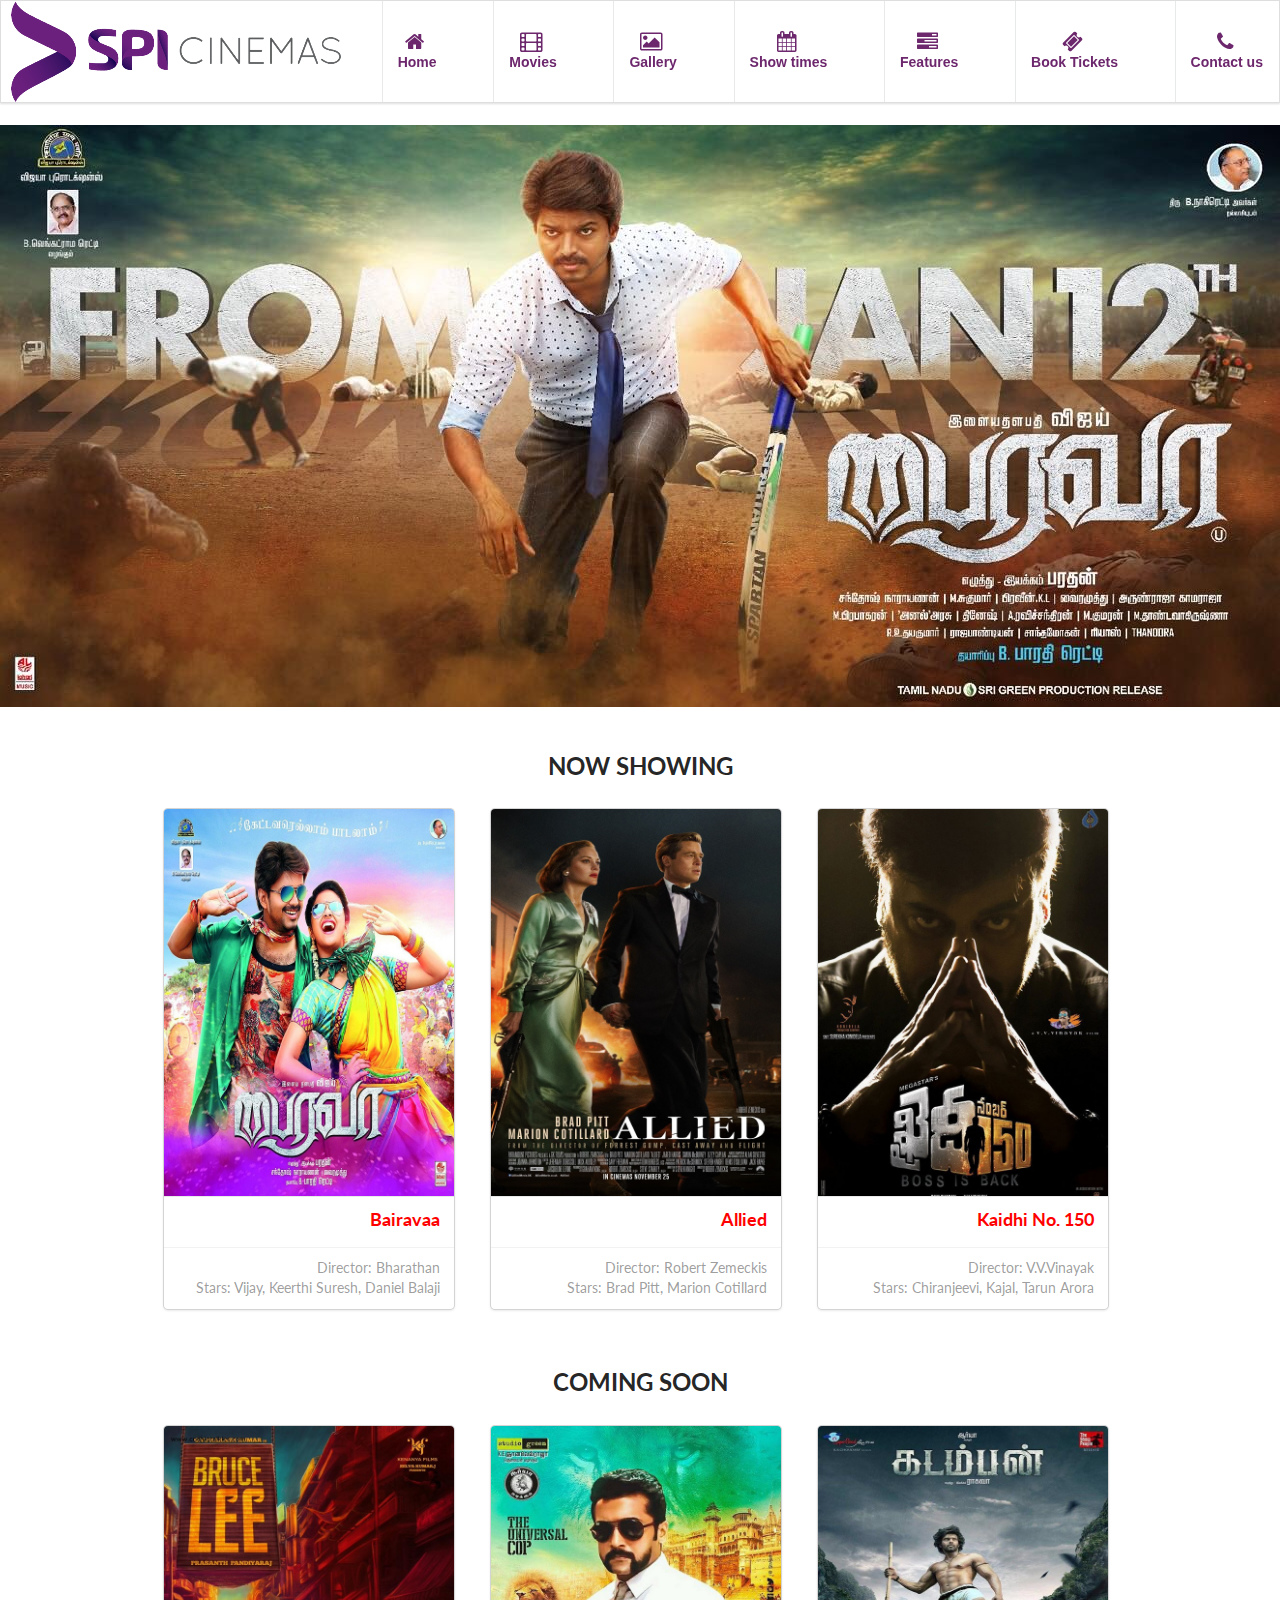
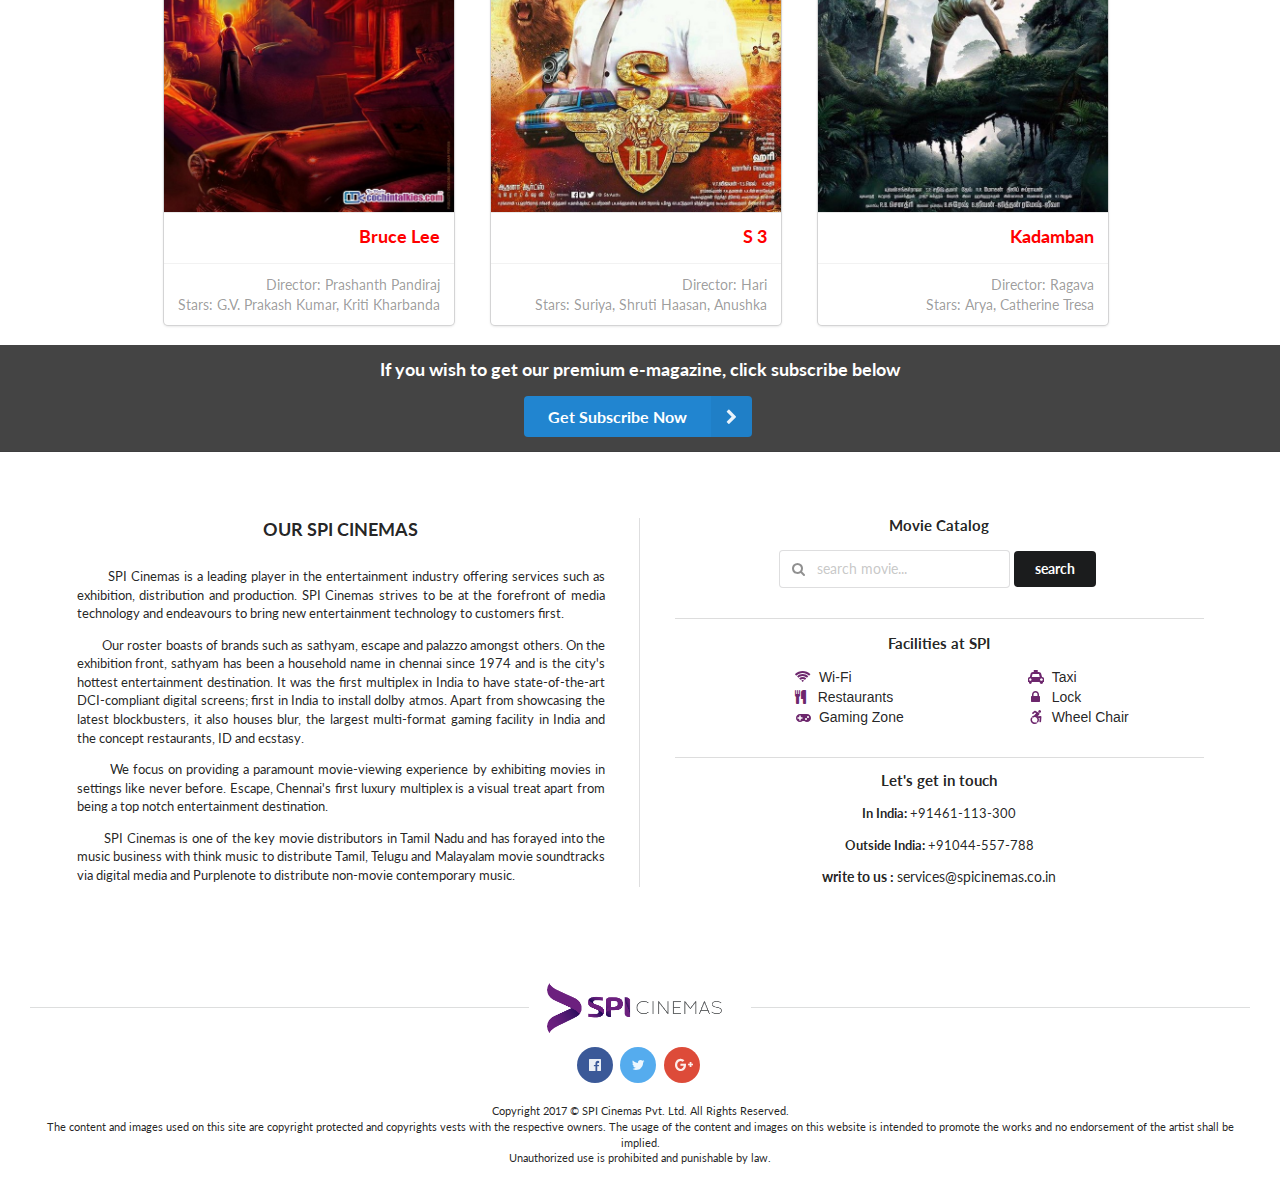
<file: index.html>
<!DOCTYPE html>
<html lang="en">

<head>
  <meta charset="UTF-8">
  <meta name="viewport" content="width=device-width, initial-scale=1.0">
  <meta http-equiv="X-UA-Compatible" content="ie=edge">
  <title>SPI Cinemas</title>
  <link rel="icon" type="image/png" href="img/spi-icon.png" />
  <link rel="stylesheet" type="text/css" href="dist/semantic.min.css">
  <link href="https://fonts.googleapis.com/css?family=Bitter" rel="stylesheet">
  <link rel="stylesheet" type="text/css" href="css/STYLE.CSS">
  <link rel="stylesheet" href="https://cdnjs.cloudflare.com/ajax/libs/font-awesome/4.7.0/css/font-awesome.min.css" />
</head>

<body>
  <!-- header starts here -->
  <div class="ui sidebar vertical left menu">
    <!-- sidebar menu starts -->
    <a href="#" class="item">Home</a>
    <a href="#" class="item">Movies</a>
    <a href="#" class="item">Gallery</a>
    <a href="#" class="item">Show times</a>
    <a href="#" class="item">Features</a>
    <a href="#" class="item">Book Tickets</a>
    <a href="#" class="item">Contact us</a>
    <!-- sidebar menu ends -->
  </div>
  <div class="ui equal width grid" id="top-logo">
    <div class="item" id="toggle">
      <br><a href="#"><i class="large sidebar icon"></i></a>
    </div>
    <div class="ui center aligned column">
      <!-- SPI Cinemas logo -->
      <div class="logo-header"><img src="img/spiii.jpg" alt="SPI cinemas logo"></div>
    </div>
  </div>

  <!-- Main menu -->
  <div class="ui fixed icon menu stackable" id="top-menu">
    <div class="ui equal width grid">
      <div class="ui center aligned column">
        <div class="logo-header"><img src="img/spiii.jpg" alt="SPI cinemas logo"></div>
      </div>
    </div>
    <!-- Main menu starts here -->
    <div class="right item"> <a href="#"> <i class=" home large icon"></i>    <p>Home</p></a></div>
    <div class="right item"> <a href="#"> <i class=" film large icon"></i>    <p>Movies<p></a></div>
    <div class="right item"> <a href="#"> <i class=" image large icon"></i>   <p>Gallery<p></a></div>
    <div class="right item"> <a href="#"> <i class=" calendar large icon"></i><p>Show times<p></a></div>
    <div class="right item"> <a href="#"> <i class="tasks large icon"></i>    <p>Features<p></a></div>
    <div class="right item"> <a href="#"> <i class="ticket large icon"></i>   <p>Book Tickets<p></a></div>
    <div class="right item"> <a href="#"> <i class=" call large icon"></i>    <p>Contact us<p></a></div>
    <!-- Main menu ends here -->
  </div>
  <!-- Header ends here -->
  <!-- <div class="ui margin"> -->
  <div class="ui grid stackable" id="jumbo">
    <!-- Jumbotron Image -->
    <img src="img/baii.jpg" alt="movies" width="100%">
  </div>
  <!-- </div> -->

  <div class="ui center aligned grid stackable">
    <div class="sixteen wide column">
      <!-- <div class="ui divider"></div> -->
      <div class="screen-head">
        <h2>NOW SHOWING</h2></div>
      <!-- <div class="ui divider"></div> -->
    </div>
  </div>


  <div class="ui equal width grid stackable">
    <div class="two wide column"></div>
    <div class="four wide column">
      <!-- Movie Cards -->
      <div class="ui card">
        <div class="ui medium image"><img class="ui image" src="img/bairava1.jpg">
          <div class="ui dimmer">
            <div class="ui  labels"><a class="ui left floated yellow label">2 D</a></div>
            <div class="content">
              <div class="center">
                <h2 class="ui inverted header">BAIRAVAA (U)</h2>
                <h4 class="sub-content"><i>Tamil</i></h4>
                <h6 class="sub-content">170 mins<br></h6>
                <div class="ui primary button">Buy Tickets</div>
              </div>
            </div>
          </div>
        </div>
        <div class="content">
          <div class="right floated header">
            <p>Bairavaa</p>
          </div>
          <!-- <div class="description">An ordinary college boy fights against a group of notorious criminals.</div> -->
        </div>
        <div class="extra content">
          <span class="right floated">Director: Bharathan </span>
          <span class="right floated">Stars: Vijay, Keerthi Suresh, Daniel Balaji </span>
        </div>
      </div>
    </div>


    <div class="four wide column">
      <div class="ui card">
        <div class="ui medium image"><img class="ui image" src="img/allied.jpg">
          <div class="ui dimmer">
            <div class="ui  labels"><a class="ui left floated yellow label">2 D</a></div>
            <div class="content">
              <div class="center">
                <h2 class="ui inverted header">ALLIED (A)</h2>
                <h4 class="sub-content"><i>English</i><br></h4>
                <h6 class="sub-content">125 mins<br></h6>
                <div class="ui primary button">Buy Tickets</div>
              </div>
            </div>
          </div>
        </div>
        <div class="content">
          <div class="right floated header">
            <p>Allied</p>
          </div>
          <!-- <div class="description">In 1942, a Canadian intelligence officer in North Africa encounters a female French Resistance fighter on a deadly mission behind enemy lines. When they reunite in London, their relationship is tested by the pressures of war.</div> -->
        </div>
        <div class="extra content">
          <span class="right floated">Director: Robert Zemeckis </span>
          <span class="right floated">Stars: Brad Pitt, Marion Cotillard</span>
        </div>
      </div>
    </div>


    <div class="four wide column">
      <div class="ui card">
        <div class="ui medium image"><img class="ui image" src="img/kaththi2.jpg">
          <div class="ui dimmer">
            <div class="ui  labels"><a class="ui left floated yellow label">2D</a></div>
            <div class="content">
              <div class="center">
                <h2 class="ui inverted header">Kaidhi No. 150 (U/A)</h2>
                <h4 class="sub-content"><i>Telugu</i></h4>
                <h6 class="sub-content">147 mins<br></h6>

                <div class="ui primary button">Buy Tickets</div>
              </div>
            </div>
          </div>
        </div>
        <div class="content">
          <div class=" right floated header">
            <p>Kaidhi No. 150 </p>
          </div>
          <!-- <div class="description">Khaidi No. 150 is an upcoming Indian Telugu action drama film, which is a remake of tamil film "KATHITHI".</div> -->
        </div>
        <div class="extra content">
          <span class="right floated">Director: V.V.Vinayak </span>
          <span class="right floated">Stars: Chiranjeevi, Kajal, Tarun Arora</span>
        </div>
      </div>
    </div>
  </div>


  <div class="ui center aligned grid stackable">
    <div class="sixteen wide column">
      <!-- <div class="ui divider"></div> -->
      <div class="screen-head">
        <h2>COMING SOON</h2></div>
      <!-- <div class="ui divider"></div> -->
    </div>
  </div>


  <div class="ui equal width grid stackable">
    <div class="two wide column"></div>
    <div class="four wide column">
      <div class="ui card">
        <div class="ui medium image"><img class="ui image" src="img/bruceleee.jpg">
          <div class="ui dimmer">
            <div class="ui  labels"><a class="ui left floated yellow label">2 D</a></div>
            <div class="content">
              <div class="center">
                <h2 class="ui inverted header">BRUCE LEE</h2>
                <h4 class="sub-content"><i>Tamil</i></h4>
                <!-- <h6 class="sub-content"> mins<br></h6> -->
                <div class="positive ui  primary button">will watch</div>
                <div class="negative ui  primary button">won't watch</div>
              </div>
            </div>
          </div>
        </div>
        <div class="content">
          <div class="right floated header">
            <p>Bruce Lee</p>
          </div>
          <!-- <div class="description">An ordinary college boy fights against a group of notorious criminals.</div> -->
        </div>
        <div class="extra content">
          <span class="right floated">Director: Prashanth Pandiraj </span>
          <span class="right floated">Stars: G.V. Prakash Kumar, Kriti Kharbanda </span>
        </div>
      </div>
    </div>


    <div class="four wide column">
      <div class="ui card">
        <div class="ui medium image"><img class="ui image" src="img/singam.jpg">
          <div class="ui dimmer">
            <div class="ui  labels"><a class="ui left floated yellow label">2 D</a></div>
            <div class="content">
              <div class="center">
                <h2 class="ui inverted header">S 3</h2>
                <h4 class="sub-content"><i>Tamil</i><br></h4>
                <!-- <h6 class="sub-content"> mins<br></h6> -->
                <div class="positive ui   primary button">will watch</div>
                <div class="negative ui  primary button">won't watch</div>
              </div>
            </div>
          </div>
        </div>
        <div class="content">
          <div class="right floated header">
            <p>S 3</p>
          </div>
          <!-- <div class="description">In 1942, a Canadian intelligence officer in North Africa encounters a female French Resistance fighter on a deadly mission behind enemy lines. When they reunite in London, their relationship is tested by the pressures of war.</div> -->
        </div>
        <div class="extra content">
          <span class="right floated">Director: Hari</span>
          <span class="right floated">Stars: Suriya, Shruti Haasan, Anushka</span>
        </div>
      </div>
    </div>


    <div class="four wide column">
      <div class="ui card">
        <div class="ui medium image"><img class="ui image" src="img/Kadamban.jpg">
          <div class="ui dimmer">
            <div class="ui  labels"><a class="ui left floated yellow label">2 D</a></div>
            <div class="content">
              <div class="center" id="dim">
                <h2 class="ui inverted header">KADAMBAN</h2>
                <h4 class="sub-content"><i>Tamil</i></h4>
                <!-- <h6 class="sub-content"> mins<br></h6> -->
                <div class=" positive ui  primary button">will watch</div>
                <div class="negative ui  primary button">won't watch</div>
              </div>
            </div>
          </div>
        </div>
        <div class="content">
          <div class="right floated header">
            <p>Kadamban</p>
          </div>
          <!-- <div class="description">Khaidi No. 150 is an upcoming Indian Telugu action drama film, which is a remake of tamil film "KATHITHI".</div> -->
        </div>
        <div class="extra content">
          <span class="right floated">Director: Ragava </span>
          <span class="right floated">Stars: Arya, Catherine Tresa </span>
        </div>
      </div>

    </div>
  </div>


  <div class="ui email alternate stripe vertical segment">
    <!-- Subscription for e-magazine -->
    <div class="ui center aligned grid container">
      <div class="column">
        <div class="ui header">
          <p>If you wish to get our premium e-magazine, click subscribe below</p>
        </div>
        <a class="ui large right labeled primary icon button" href="Subscription.html"><i class="right chevron icon"></i> Get Subscribe Now</a>
      </div>
    </div>
  </div>


  <div class="ui two column center aligned divided very relaxed stackable grid container">
    <!-- About SPI Cinemas -->
    <!-- <div class="ui tripe community vertical segment stackable"> -->
    <div class="row" id="row-about">
      <div class="column" id="about">
        <div class="about-header">
          <H3>OUR SPI CINEMAS<h3></div>
            <p>&nbsp &nbsp &nbsp &nbsp  SPI Cinemas is a leading player in the entertainment industry offering services such as exhibition, distribution and production. SPI Cinemas strives to be at the forefront of media technology and endeavours to bring new entertainment technology to customers first.</p>
            <p>  &nbsp &nbsp &nbsp &nbsp  Our roster boasts of brands such as sathyam, escape and palazzo amongst others. On the exhibition front, sathyam has been a household name in chennai since 1974 and is the city's hottest entertainment destination. It was the first multiplex in India to have state-of-the-art DCI-compliant digital screens; first in India to install dolby atmos. Apart from showcasing the latest blockbusters, it also houses blur, the largest multi-format gaming facility in India and the concept restaurants, ID and ecstasy.</p>
            <p> &nbsp &nbsp &nbsp &nbsp  We focus on providing a paramount movie-viewing experience by exhibiting movies in settings like never before. Escape, Chennai's first luxury multiplex is a visual treat apart from being a top notch entertainment destination.</p>
            <p>&nbsp &nbsp &nbsp &nbsp SPI Cinemas is one of the key movie distributors in Tamil Nadu and has forayed into the music business with think music to distribute Tamil, Telugu and Malayalam movie soundtracks via digital media and Purplenote to distribute non-movie contemporary music.</p>
              </div>
          <div class="column" >
            <div class="row" >
              <h4 class="ui header">Movie Catalog</h4>
              <div class="field" id="rightside">
              <div class="ui left icon input"><i class="search icon"></i>
                <input type="text" placeholder="search movie..."></div>
                <div class="ui black button">search</div>
              </div>
            <div class="ui divider"> </div>
            </div>
            <div class="row" >
              <div class="right-head" id="facilities"> <h4>Facilities at SPI</h4></DIV>
              <div class="ui list" id="rightside"   style="text-align: left;">
                <div class="halflist1">
                   <div class="item"><i class="wifi icon"></i>&nbspWi-Fi </div>
                   <div class="item"> <i class="fa fa-cutlery" aria-hidden="true"></i>  &nbsp Restaurants </div>
                   <div class="item"> <i class="gamepad icon"></i>&nbspGaming Zone </div></div>

                   <div class="halflist2">
                      <div class="item"><i class="taxi icon"></i>&nbspTaxi </div>
                      <div class="item"> <i class="lock icon"></i>&nbspLock </div>
                      <div class="item"> <i class="wheelchair icon"></i>&nbspWheel Chair </div></div>
              </div>
            <div class="ui divider"> </div>
            </div>

            <div class="row">
              <h4 class="ui header">Let's get in touch</h4>
              <!-- customer care -->
              <p class="contact1"><b>In India:</b> <a href="1200113300"></a> +91461-113-300</p>
              <p class="contact2"><b>Outside India:</b><a href="0462266557788"></a> +91044-557-788</p>
              <p class="contact3"><b>write to us : </b> <a href=""></a> services@spicinemas.co.in</p>
            </div>

        </div>
        </div>
      </div>
    <!-- </div> -->






  <footer>
    <!-- <div class="ui divider"></div> -->
    <div class="footer-bottom-bar" id="foot">
      <!-- Site links and icon -->
      <div class="ui horizontal divider header"><img src="img/spiii.jpg"></div>

    <button class="ui circular facebook icon button"><i class="  facebook icon"></i></button>
        <button class="ui circular twitter icon button">    <i class="  twitter  icon" ></i></button>
          <button class="ui circular google plus icon button">    <i class="  google plus  icon" ></i></button>

          <p>Copyright 2017 © SPI Cinemas Pvt. Ltd. All Rights Reserved. <br>
					The content and images used on this site are copyright protected and copyrights vests with the respective owners.  The usage of the content and images on this website is intended to promote the works and no endorsement of the artist shall be implied.<br>   Unauthorized use is prohibited and punishable by law.</p>

      </div>

  </footer>



  <script src="https://cdnjs.cloudflare.com/ajax/libs/jquery/3.1.1/jquery.min.js"></script>
  <script src="dist/semantic.min.js"></script>
  <script>
  $('#toggle').click(function(){$('.ui.sidebar').sidebar('toggle');  });

  $('.ui.medium.image').dimmer({    on: 'hover'  });

  $('.visible.example .ui.sidebar')  .sidebar({  context: '.visible.example .bottom.segment'  })
  .sidebar('hide');
  </script>
</body>

</html>
</file>
<file: css/STYLE.CSS>
.ui.menu{
      font-family: 'AvenirNext','Helvetica Neue',Arial,Helvetica,sans-serif;
}

.header h1{
  text-align: center;
}

.ui.margin.ui.grid img{
  margin-top:150px;
  height: 400px;
}

.logo-header{
  margin-left: 10px;
  font-size: 43px;
  color:#444;
}

#jumbo img{
  margin-top: 100px;
}

.item p{
font-weight: bold;
color:#6d276d;
}

.item i{
  color:#6d276d;
}

.right.floated.header p{
  color:red;
}

.ui.image img{
  height: 400px;
  width: 400px;
}

.ui.email.alternate.stripe.vertical.segment{
  margin-top: 20px;
  background-color: #444;
}

.ui.email.alternate.stripe.vertical.segment p{
  color: white;
}

.screen-head{
  padding-top: 30px;
  font-family: 'Bitter', serif;
}

#about p{
  text-align: justify;
  font-size: 13px;
}

#row-about{
  padding: 80px 0;
}

#rightside{
  margin-bottom: 30px;
}

#subscribe{
  font-family:monospace;
  font-weight: normal;
}

#facilities{
text-align: center;
}

#facilities i{
  display: inline;
}

/*.ui.card{
  height:650px;
  width:300px;
}*/

.footer-bottom-bar{
  float: right;
  margin:30px;
  text-align: center;
}

.footer-bottom-bar button{
padding-right: 15px;
}

#foot p{
  font-size: 11px;
  padding-top: 20px;
  text-align: center;
}

.contact1{
  /*float:left;*/
  font-size: 13px;
}

.contact2{
  font-size: 13px;
  /*padding-left: 80px;*/
}

.contact3{
  text-align: center;
  /*padding-top: 10px;*/
}

.halflist1 {
  display: inline-block;
  margin-left: 120px;
  font-family: sans-serif;
}

.halflist2 {
  display: inline-block;
  margin-left: 120px;font-family: sans-serif;
}

.ui.horizontal.divider.header img{
  height: 50px;
  width:175px;
}

/*.head{
  margin-top: 50px;
  margin-left: 400px;
}*/

#submit input{
  background-color: #6d276d;
}

.center.aligned.header.form-head{
  color: #6d276d;
  margin-top: 80px;
}

/*.section{
  background-image: url(http://cdn.in.ticketnew.com/Movie/Devi-movie-images/site-images/images/devi_banner_3.jpg);width:100%;
  background-repeat: no-repeat;

}*/
@media only screen and (max-width:1070px){

  #top-menu{
    display: none;
  }

  .large.sidebar.icon{
    padding-left: 60px;
    padding-top: 40px;
  }

  #jumbo img{
    margin-top: 0px;
  }

  #top-min-logo{
    display: none;
  }
}

@media only screen and (min-width:1070px){

  #top-logo{
    display: none;
  }

  #top-min-logo{
    display: none;
  }

  #toggle{
    display: none;
  }
}
</file>
